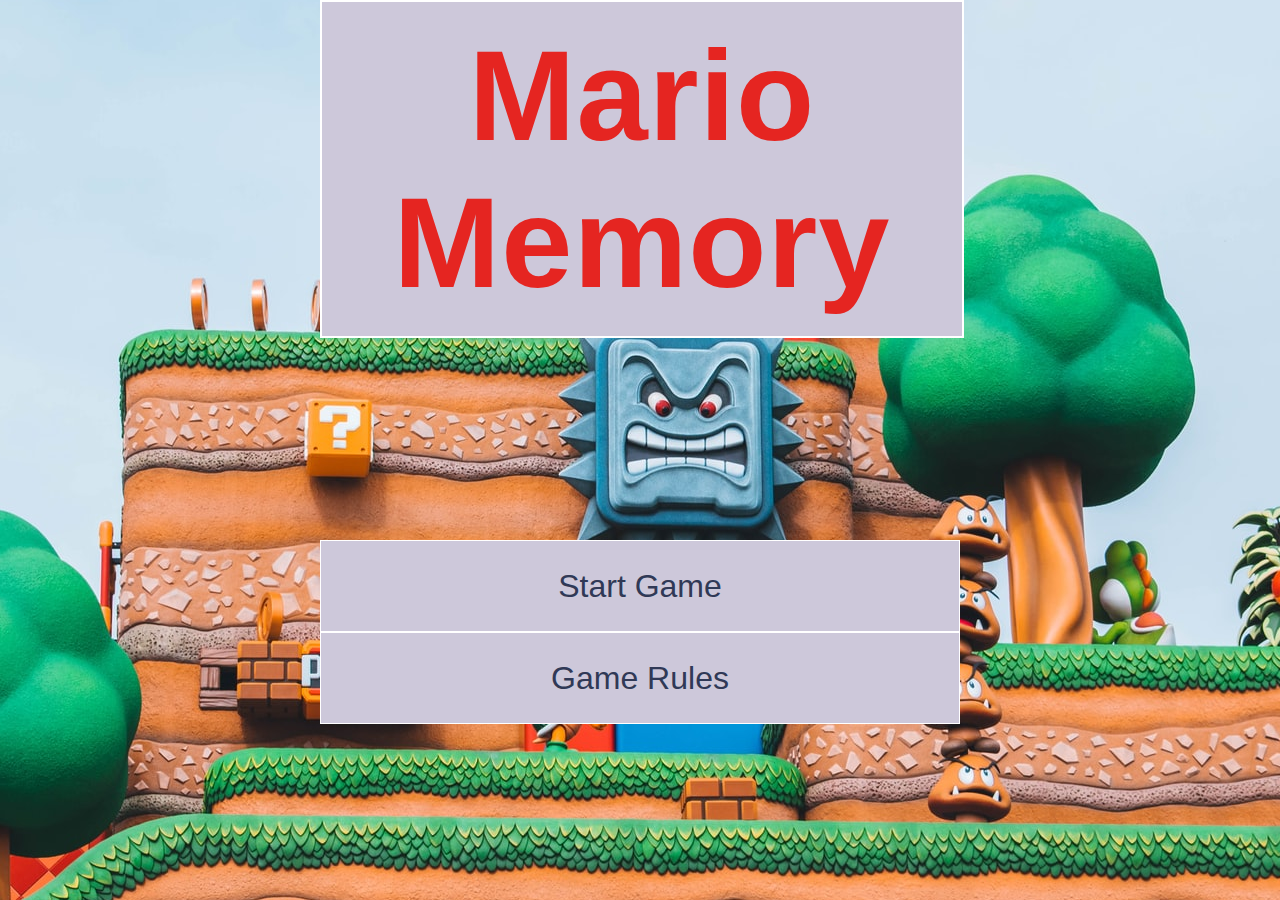
<file: index.html>
<!DOCTYPE html>
<html lang="en">
<head>
    <meta charset="UTF-8">
    <meta http-equiv="X-UA-Compatible" content="IE=edge">
    <meta name="viewport" content="width=device-width, initial-scale=1.0">
    <link href="https://fonts.cdnfonts.com/css/super-mario-bros-alphabet" rel="stylesheet">
    <!-- FAVICON ISSUE SOLUTION -->
    <link rel="shortcut icon" href="#">
    <link href="https://cdn.jsdelivr.net/npm/bootstrap@5.0.2/dist/css/bootstrap.min.css" rel="stylesheet" integrity="sha384-EVSTQN3/azprG1Anm3QDgpJLIm9Nao0Yz1ztcQTwFspd3yD65VohhpuuCOmLASjC" crossorigin="anonymous">
    <script src="https://cdn.jsdelivr.net/npm/bootstrap@5.0.2/dist/js/bootstrap.bundle.min.js" integrity="sha384-MrcW6ZMFYlzcLA8Nl+NtUVF0sA7MsXsP1UyJoMp4YLEuNSfAP+JcXn/tWtIaxVXM" crossorigin="anonymous"></script>
    <link rel="stylesheet" href="https://use.fontawesome.com/releases/v5.6.3/css/all.css"
    integrity="sha384-UHRtZLI+pbxtHCWp1t77Bi1L4ZtiqrqD80Kn4Z8NTSRyMA2Fd33n5dQ8lWUE00s/" crossorigin="anonymous" />
    <link href="assets/css/styles.css" rel="stylesheet">
    <title>Mario Memory | Memory Card Game</title>
</head>
<body>
    <section>

        <!-- MENU TITLE -->
        <div class="menu-background">
            <div class="heading-backdrop">
                <div class="game-heading">
                    <h2>Mario Memory</h2>
                </div>
            </div>
            
            <!-- GAME MENU -->
            <div class="game-menu">
                <div class="game-options"> <a href="start-game.html">Start Game</a></div>
                <div class="game-options" id="rules">Game Rules</div>
                
                <!-- taken from https://www.w3schools.com/howto/howto_css_modals.asp -->
                <div id="myModal" class="modal">
                    <div class="modal-content">
                      <span class="close">&times;</span>
                      <p id="rule-text">The rules are simple. The player must match as many cards as possible within the given time-frame. 
                        If they succesfully do this within the time frame, it will be recorded as a victory. If not, then it will result in
                        a game over. Best of Luck! 
                        </p>
                    </div>
                </div>
            </div>
        </div>
    </section>
    <script src="assets/js/index.js"></script>
</body>
</html>
</file>
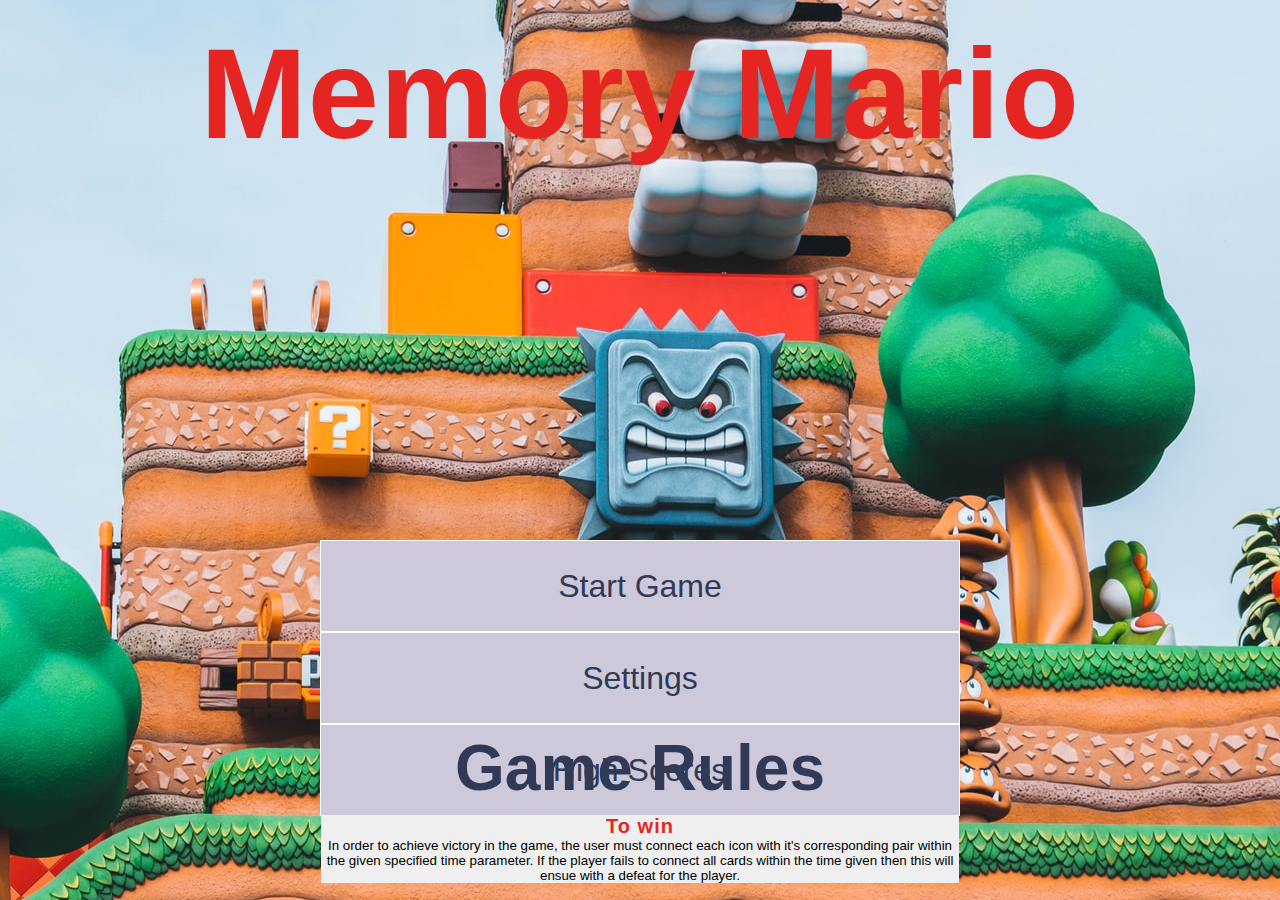
<file: menu.html>
<!DOCTYPE html>
<html lang="en">
<head>
    <meta charset="UTF-8">
    <meta http-equiv="X-UA-Compatible" content="IE=edge">
    <meta name="viewport" content="width=device-width, initial-scale=1.0">
    <!--<link href="http://fonts.cdnfonts.com/css/super-mario-bros-alphabet" rel="stylesheet">-->
    <link href="https://cdn.jsdelivr.net/npm/bootstrap@5.0.2/dist/css/bootstrap.min.css" rel="stylesheet" integrity="sha384-EVSTQN3/azprG1Anm3QDgpJLIm9Nao0Yz1ztcQTwFspd3yD65VohhpuuCOmLASjC" crossorigin="anonymous">
    <script src="https://cdn.jsdelivr.net/npm/bootstrap@5.0.2/dist/js/bootstrap.bundle.min.js" integrity="sha384-MrcW6ZMFYlzcLA8Nl+NtUVF0sA7MsXsP1UyJoMp4YLEuNSfAP+JcXn/tWtIaxVXM" crossorigin="anonymous"></script>
    <link href="assets/css/styles.css" rel="stylesheet">
    <title>Document</title>
</head>
<body>
    <section class="container menu-background">
        <div class="game-heading">
            <h2>Memory Mario</h2>
        </div>
        <div class="game-menu">
            <div class="game-options"><a href="start-game.html">Start Game</a></div>
            <div class="game-options" onclick="toggleRules();">Settings
                <h1>Game Rules<button class="game-rules" onclick="menuToggle();"><h2>To win</h2>
                    <p>In order to achieve victory in the game, the user must connect each icon with it's corresponding
                        pair within the given specified time parameter. If the player fails to connect all cards within the time
                        given then this will ensue with a defeat for the player. 
                    </p>
                </button>
                </h1>
            </div>
            <div class="game-options"><a href="high-scores.html">High Scores</a></div>
        </div>
    </section>
</body>
</html>
</file>
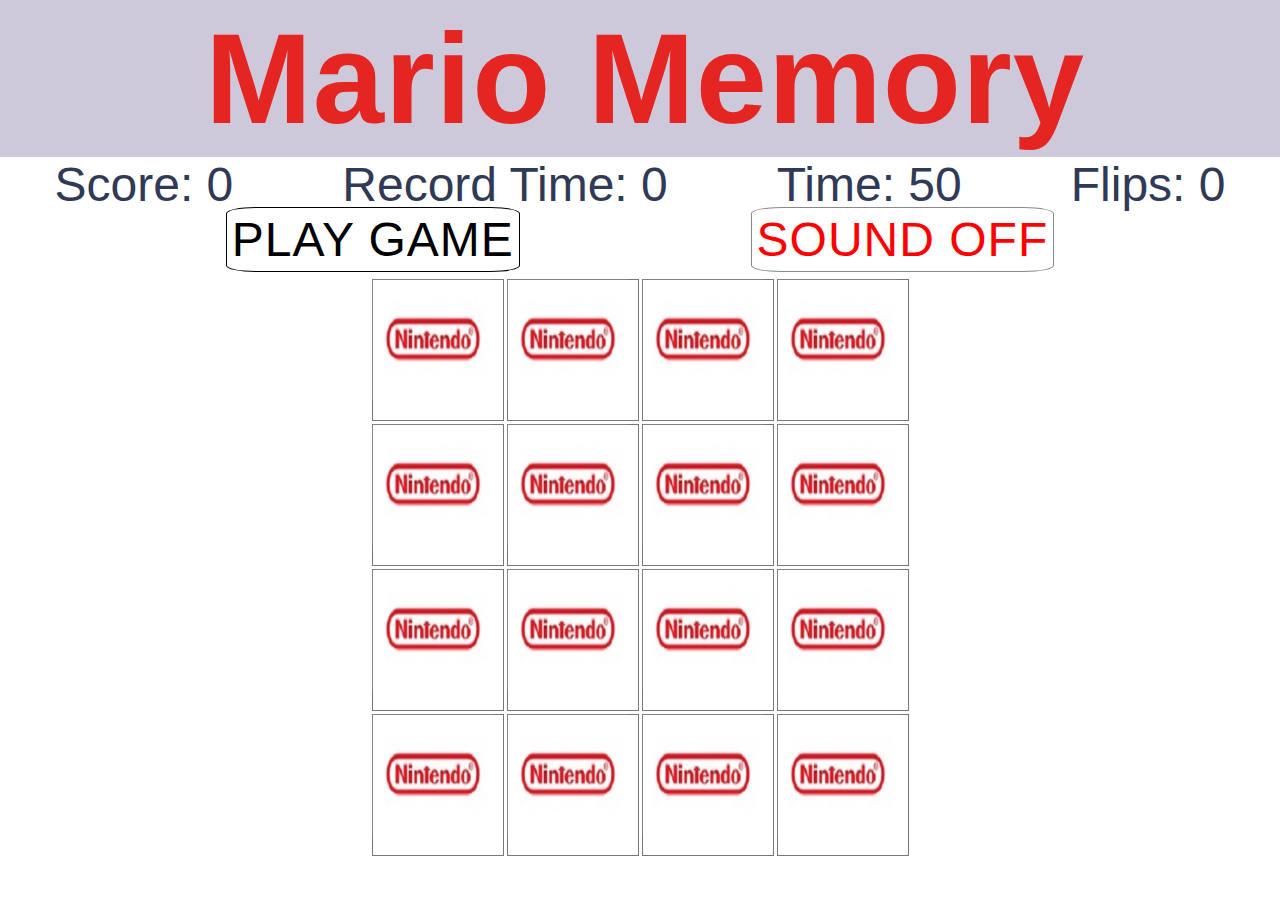
<file: start-game.html>
<!DOCTYPE html>
<html lang="en">
<head>
    <meta charset="UTF-8">
    <meta http-equiv="X-UA-Compatible" content="IE=edge">
    <meta name="viewport" content="width=device-width, initial-scale=1.0">
    <link href="https://fonts.cdnfonts.com/css/super-mario-bros-alphabet" rel="stylesheet">
    <!-- FAVICON ISSUE SOLUTION -->
    <link rel="shortcut icon" href="#">
    <link href="https://cdn.jsdelivr.net/npm/bootstrap@5.0.2/dist/css/bootstrap.min.css" rel="stylesheet" integrity="sha384-EVSTQN3/azprG1Anm3QDgpJLIm9Nao0Yz1ztcQTwFspd3yD65VohhpuuCOmLASjC" crossorigin="anonymous">
    <script src="https://cdn.jsdelivr.net/npm/bootstrap@5.0.2/dist/js/bootstrap.bundle.min.js" integrity="sha384-MrcW6ZMFYlzcLA8Nl+NtUVF0sA7MsXsP1UyJoMp4YLEuNSfAP+JcXn/tWtIaxVXM" crossorigin="anonymous"></script>
    <link rel="preconnect" href="https://fonts.googleapis.com">
    <link rel="preconnect" href="https://fonts.gstatic.com" crossorigin>
    <link rel="stylesheet" href="https://use.fontawesome.com/releases/v5.6.3/css/all.css"
    integrity="sha384-UHRtZLI+pbxtHCWp1t77Bi1L4ZtiqrqD80Kn4Z8NTSRyMA2Fd33n5dQ8lWUE00s/" crossorigin="anonymous" />
    <link href="https://fonts.googleapis.com/css2?family=Italiana&display=swap" rel="stylesheet">
    <link href="assets/css/styles.css" rel="stylesheet">
    <title>Mario Memory | Memory Card Game</title>
</head>
<body>

    <!-- OVERLAYS -->
    <div id="countdown" class="overlays"></div>
    <div class="overlays" id="game-over">
        <div class="row">
            <div class="col-12">
            GAME OVER
            </div>
            <div class="col-12">
                <span class="restart">Click to restart</span>
            </div> 
        </div>
    </div>
    <div class="overlays" id="victory">
        <div class="row">
            <div class="col-12">
            VICTORY
            </div>
            <div class="col-12">
                <p id ="victory-text"> </p>
            </div>
            <div class="col-12">
                <span class="restart">Click to restart</span>
            </div>
        </div>
    </div>

    <!-- GAME TITLE -->
    <div class="game-area-top">
        <h2><a href="index.html">Mario Memory</a></h2>
    </div>

    <!-- GAME PARAMETERS -->
    <div class="game-info">
        <div class="game-titles">Score: <span id="score"></span></div>
        <div class="game-titles">Record Time: <span id="top-score"> </span> </div>
        <div class="game-titles">Time: <span id="time">50</span></div>
        <div class="game-titles">Flips: <span id="flips">0</span></div>
    </div>
    <div class="buttons">
        <div class="game-titles"><span id="play">PLAY GAME</span></div>
        <div class="game-titles"> <span id="sound">SOUND OFF</span></div>
    </div>
    
    <!-- MAIN GAME AREA -->
    <div class="container game-area">
        <div class="card">
            <img class="front" src="assets/images/Mh33-player-icons-peaches.jpg" alt="peaches" data-framework="p">
            <img class="back" src="assets/images/1368664.jpg" alt="nintendo" data-framework="p">
        </div>
        <div class="card">
            <img class="front" src="assets/images/Mh33-player-icons-peaches.jpg" alt="peaches">
            <img class="back" src="assets/images/1368664.jpg" alt="nintendo">
        </div>
        <div class="card">
            <img class="front"  src="assets/images/Mh33-player-icons-wario.jpg" alt="wario">
            <img class="back" src="assets/images/1368664.jpg" alt="nintendo">
        </div>
        <div class="card">
            <img class="front"  src="assets/images/Mh33-player-icons-wario.jpg" alt="wario">
            <img class="back" src="assets/images/1368664.jpg" alt="nintendo">
        </div>
        <div class="card">
            <img class="front"  src="assets/images/Mh33-player-icons-waligi.jpg" alt="wario">
            <img class="back" src="assets/images/1368664.jpg" alt="nintendo">
        </div>
        <div class="card">
            <img class="front"  src="assets/images/Mh33-player-icons-waligi.jpg" alt="wario">
            <img class="back" src="assets/images/1368664.jpg" alt="nintendo">
        </div>
        <div class="card">
            <img class="front"  src="assets/images/Mh33-player-icons-dk.jpg" alt="donkey kong">
            <img class="back" src="assets/images/1368664.jpg" alt="nintendo">
        </div>
        <div class="card">
            <img class="front"  src="assets/images/Mh33-player-icons-dk.jpg" alt="donkey kong">
            <img class="back" src="assets/images/1368664.jpg" alt="nintendo">
        </div>
        <div class="card">
            <img class="front"  src="assets/images/Mh33-player-icons-m.jpg" alt="monkey">
            <img class="back" src="assets/images/1368664.jpg" alt="nintendo">
        </div>
        <div class="card">
            <img class="front"  src="assets/images/Mh33-player-icons-m.jpg" alt="monkey">
            <img class="back" src="assets/images/1368664.jpg" alt="nintendo">
        </div>
        <div class="card">
            <img class="front" src="assets/images/Mh33-player-icons-yoshi.jpg" alt="yoshi">
            <img class="back" src="assets/images/1368664.jpg" alt="nintendo">
        </div>
        <div class="card">
            <img class="front" src="assets/images/Mh33-player-icons-yoshi.jpg" alt="yoshi">
            <img class="back" src="assets/images/1368664.jpg" alt="nintendo">
        </div>
        <div class="card">
            <img class="front" src="assets/images/Mh33-player-icons-mario.jpg" alt="mario">
            <img class="back" src="assets/images/1368664.jpg" alt="nintendo">
        </div>
        <div class="card">
            <img class="front" src="assets/images/Mh33-player-icons-mario.jpg" alt="mario">
            <img class="back" src="assets/images/1368664.jpg" alt="nintendo">
        </div>
        <div class="card">
            <img class="front" src="assets/images/Mh33-player-icons-luigi.jpg" alt="luigi">
            <img class="back" src="assets/images/1368664.jpg" alt="nintendo">
        </div>
        <div class="card">
            <img class="front" src="assets/images/Mh33-player-icons-luigi.jpg" alt="luigi">
            <img class="back" src="assets/images/1368664.jpg" alt="nintendo">
        </div>
    </div>
    <script src="https://code.jquery.com/jquery-3.6.0.js"
    integrity="sha256-H+K7U5CnXl1h5ywQfKtSj8PCmoN9aaq30gDh27Xc0jk="
    crossorigin="anonymous">
    </script>
    <script src="https://cdn.jsdelivr.net/npm/bootstrap@5.0.2/dist/js/bootstrap.bundle.min.js"
    integrity="sha384-MrcW6ZMFYlzcLA8Nl+NtUVF0sA7MsXsP1UyJoMp4YLEuNSfAP+JcXn/tWtIaxVXM" crossorigin="anonymous">
    </script>
    <script src="assets/js/game.js"></script>
</body>
</html>
</file>
<file: assets/css/styles.css>
@import url('https://fonts.cdnfonts.com/css/super-mario-bros-alphabet');


/********************************* GENERAL ***/

html,body
{
    width: 100%;
    height: 100%;
    margin: 0px;
    padding: 0px;
    overflow-x: hidden; 
}

*{
    margin:0;
    border:0;
    padding:0;
}

body {
    font-family: 'Super Mario Bros Alphabet', sans-serif;
    /* font-family: 'Italiana', serif; */
    color:#303956;
    overflow-x: hidden;
}

a {
    color:inherit;
    text-decoration: none;
}

a:hover {
    color:inherit;
}

/********************************* HEADINGS ***/

h2 {
    color:#E52521;
    font-family: 'Super Mario Bros Alphabet', sans-serif;
    letter-spacing: 1px;
}

.game-heading {
    min-height:20%;
}

.game-heading h2 {
    font-size:8rem;
    text-align:center;
    margin:0 auto;
    padding:20px 0;
}

.heading-backdrop{
    width:50%;
    left:25%;
    position:fixed;
    background-color:#CDC8DA;
    border: 2px solid white;
}

.hs-heading {
    text-align:center;
    margin:0 auto;
    padding:20px 0;   
}

.game-area-top {
    min-height:1px;
    width:100%;
    background-color:#CDC8DA;
    padding:5px;
}

.game-area-top h2 {
    text-align:center;
    font-size:8rem;
    
}

#board-heading {
    text-align:center;
    color: white;
    letter-spacing: 1px;
    font-size:3rem;
}

/********************************* GAME MODES ***/

.game-menu{
    margin:0 auto;
    background-color:#CDC8DA;
    width:50%;
    top:60%;
    left:25%;
    position:fixed;
}

.game-options {
    height:10vh;
    border:1px solid white;
    text-align: center;
    vertical-align: middle;
    line-height:10vh;
    font-size:2rem;
    cursor:pointer;
}

/********************************* GAME BACKGROUNDS ***/

.menu-background {
    background: url("../images/romeo-a-JrZvYuBYzCU-unsplash.jpg") no-repeat center center;
    width:100%;
    height:100vh;
}

/********************************* RULES MODAL ***/

.modal {
    display: none; 
    position: fixed; 
    z-index: 1; 
    left: 0;
    top: 0;
    width: 100%; 
    height: 100%; 
    overflow: auto; 
    background-color: rgb(0,0,0); 
    background-color: rgba(0,0,0,0.8); 
}

.modal-content {
    background-color: #fefefe;
    margin: 15% auto; 
    padding: 20px;
    border: 1px solid #888;
    width: 80%;
    font-size: 2rem;;
}

.close:hover,
.close:focus {
  color: black;
  text-decoration: none;
  cursor: pointer;
}

#rule-text {
    letter-spacing:1px;
}

/********************************* HYPERLINK STYLES ***/

.hs-heading a {
    text-decoration: none;
    color:inherit;
}

/********************************* GAME AREA ***/

.game-info {
    display:-webkit-box;
    display:-ms-flexbox;
    display:flex;
    -ms-flex-pack: distribute;
        justify-content: space-around;
}

.game-titles {
    font-size:3rem;
    padding:0 5px;
}

.buttons {
    display:-webkit-box;
    display:-ms-flexbox;
    display:flex;
    -ms-flex-pack: distribute;
        justify-content:space-evenly;
}

#play {
    letter-spacing: 1px; 
    border:1.5px solid black;   
    padding:5px;
    border-radius:10%;
    color: black;
    background-color:white;
    cursor:pointer;
}

.game-titles #play:active {
    transform: scale(.95);
}

#sound {
    letter-spacing: 1px; 
    border:1.5px solid #888;   
    padding:5px;
    border-radius:10%;
    color: red;
    cursor: pointer;
}

#volume {
    font-weight:400;
    color:black;
    font-size:5rem;
}

.game-area {
    display:-ms-grid;
    display:grid;
    grid-template-columns: repeat(4, auto);
    margin-top:10px;
    -webkit-box-pack: center;
        -ms-flex-pack: center;
            justify-content: center;
    -webkit-perspective:2000px;
            perspective:2000px;
}

.card {
    height:140px;
    width:130px;
    margin:1.5px;
    border: 1.5px solid #777777;
    background-color:white;
    position:relative;
    -webkit-transform-style:preserve-3d;
            transform-style:preserve-3d;
    -webkit-transition: transform.5s;
    -o-transition: transform.5s;
    transition: transform.5s;
    cursor:pointer;
}

.front {
    -webkit-transform:rotateY(180deg);
            transform:rotateY(180deg);
}

.card.flipC {
    -webkit-transform:rotateY(180deg);
            transform:rotateY(180deg);
    cursor:auto;
} 

.card:active {
    -webkit-transform:scale(.95);
        -ms-transform:scale(.95);
            transform:scale(.95);
    -webkit-transition: -webkit-transform .2s;
    transition: -webkit-transform .2s;
    -o-transition: transform .2s;
    transition: transform .2s;
    transition: transform .2s, -webkit-transform .2s;
}

.front, .back {
    top:0;
    left:0;
    height: 120px;
    width: 120px;
    position:absolute;
    -webkit-backface-visibility: hidden;
            backface-visibility: hidden;
}

/********************************* GAME AREA- OVERLAYS ***/

.overlays {
    display:none;
    top: 0;
    left: 0;
    right: 0;
    bottom: 0;
    z-index: 2;
    position: fixed;
    color:#627E9A;
    transition: background-color 500ms, font-size 500ms;
    font-size:15rem;
    text-align:center;
    background-color: rgba(0, 0, 0, .9);
}

.overlays.visible{
    display:flex;
    justify-content: center;
}

.overlays {
    display: none;
}

.restart {
    font-size: 4rem;
    text-align: center;
    display:block;
    justify-content: center;
}

.overlay-text.visible {
    display: -webkit-box;
    display: -ms-flexbox;
    display: flex;
    -webkit-animation: overlay-grow 500ms forwards;
            animation: overlay-grow 500ms forwards;
}

#victory-text {
    font-size:4rem;
}

#victory {
    color:white;
}

/********************************* MEDIA QUERIES ***/

@media only screen and (max-width:1234px){
    .game-heading{
        font-size: 6rem;
    }

    .heading-backdrop {
        width:100%;
        left:0;
    }
}

@media only screen and (max-width:590px) {
    .card {
        height:110px;
        width:110px;
    }

    .front, .back {
        height:100px;
        width:100px;
    }

    .game-titles {
        font-size: 2rem;
    }

    .game-titles i {
        font-size:2rem;
    }

    .game-area-top h2 {
        font-size:4rem;
    }
    
    .overlays {
        font-size: 6rem;
    }

    .game-heading h2 {
        font-size: 4rem;
    }
}

@media only screen and (max-width:490px){
    .card {
        height:80px;
        width:80px;
    }

    .front, .back {
        height:70px;
        width:70px;
    }

    .game-area-top h2 {
        font-size: 3rem;
    }
}

@media only screen and (max-width:460px){
    .card {
        height:80px;
        width:80px;
    }

    .front, .back {
        height:70px;
        width:70px;
    }
}

@media only screen and (max-width:440px){
    .game-heading h2 {
        font-size: 3rem;;
    }
    
    .card {
        height:70px;
        width:70px;
    }

    .front, .back {
        height:60px;
        width:60px;
    }

    .modal-content {
        font-size: 1.5rem;
    }

}

@media only screen and (max-width:400px){
    .card {
        height:70px;
        width:70px;
    }

    .front, .back {
        height:65px;
        width:65px;
    }

    .game-titles{
        font-size: 1.5rem;
    }

    .game-heading h2 {
        font-size: 3rem;
    }
}

@media only screen and (max-width:380px){
    .game-heading h2 {
        font-size: 2rem;;
    }

    .modal-content{
        font-size: 1.3rem;
    }
}

@media only screen and (max-width:320px){
    .card {
        height:60px;
        width:60px;
    }

    .front, .back {
        height:50px;
        width:50px;
    }
}
</file>
